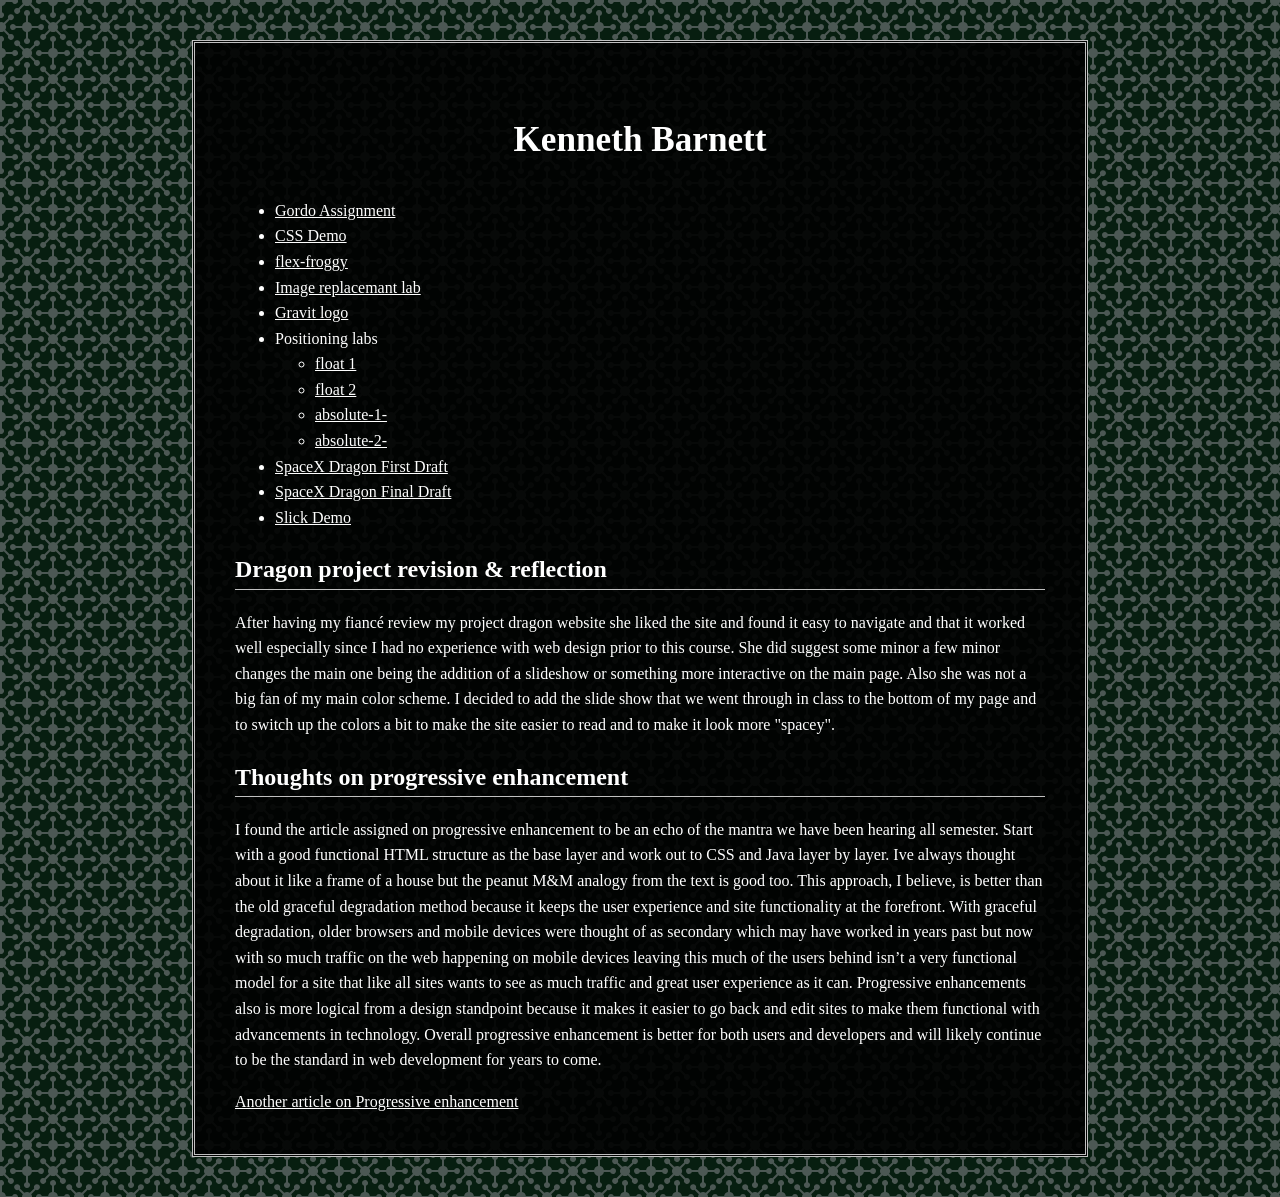
<file: index.html>
<!doctype html>

<html lang="en">
<head>
  <meta charset="utf-8">
  <link href="assets/style.css" rel="stylesheet"/>

  <title>IFSC-1310 Kenneth Barnett</title>
  <meta name="description" content="Keyword Rich Description" />
  <meta name="author" content="Kennth Barnett" />

</head>

<body>
  <section id="wrap">
  <h1>Kenneth Barnett</h1>
  <nav>
    <ul>
      <li>
        <a href="gordo/index.html" title="First Web project">Gordo Assignment</a>
      </li>
      <li>
        <a href="css-demo/" title="Learning CSS">CSS Demo</a>
        <li><a href= "images/flex-box-froggy.png" title="flex-froggy"> flex-froggy</a></li>
        <li><a href= "images/dixie-on-enterprise.jpeg" title="Gravit lab"> Image replacemant lab</a>
        <li><a href= "images/logo.svg" title="Gravit logo"> Gravit logo</a>
         
          
      </li>
      <li>Positioning labs
        <ul>
          <li><a href="positioning/float-1-.html"> float 1</a></li>
          <li><a href="positioning/float-2-.html"> float 2</a></li>
          <li><a href="positioning/absolute-1-.html"> absolute-1-</a></li>
          <li><a href="positioning/absolute-2-.html"> absolute-2-</a></li>
            
          

        </ul>
      </li>
      <li><a href= "dragon/index.html" title="dragon"> SpaceX Dragon First Draft</a></li>
      <li><a href= "dragon-v2/home.html" title="dragon-revised"> SpaceX Dragon Final Draft</a></li>
      <li><a href= "slick-demo/index.html" title="slick"> Slick Demo</a></li>

    </ul>

  </nav>
  <section id="thoughts">
    <h2>Dragon project revision & reflection</h2>
    <p>After having my fiancé review my project dragon website she liked the site and found it easy to navigate and that it worked well especially since I had no experience with web design prior to this course.  

      She did suggest some minor a few minor changes the main one being the addition of a slideshow or something more interactive on the main page.  Also she was not a big fan of my main color scheme.  
      
      I decided to add the slide show that we went through in class to the bottom of my page and to switch up the colors a bit to make the site easier to read and to make it look more "spacey".</p>

    <h2>Thoughts on progressive enhancement</h2>
    <p>I found the article assigned on progressive enhancement to be an echo of the mantra we have been hearing all semester.  Start with a good functional HTML structure as the base layer and work out to CSS and Java layer by layer.  Ive always thought about it like a frame of a house but the peanut M&M analogy from the text is good too.  This approach, I believe, is better than the old graceful degradation method because it keeps the user experience and site functionality at the forefront.  With graceful degradation, older browsers and mobile devices were thought of as secondary which may have worked in years past but now with so much traffic on the web happening on mobile devices leaving this much of the users behind isn’t a very functional model for a site that like all sites wants to see as much traffic and great user experience as it can.  Progressive enhancements also is more logical from a design standpoint because it makes it easier to go back and edit sites to make them functional with advancements in technology.  Overall progressive enhancement is better for both users and developers and will likely continue to be the standard in web development for years to come. </p>
    <a href="https://www.smashingmagazine.com/2009/04/progressive-enhancement-what-it-is-and-how-to-use-it/" title="progressive-enhancement-article-2">Another article on Progressive enhancement</a>  
  </section>
</section>
</body>
</html>
</file>
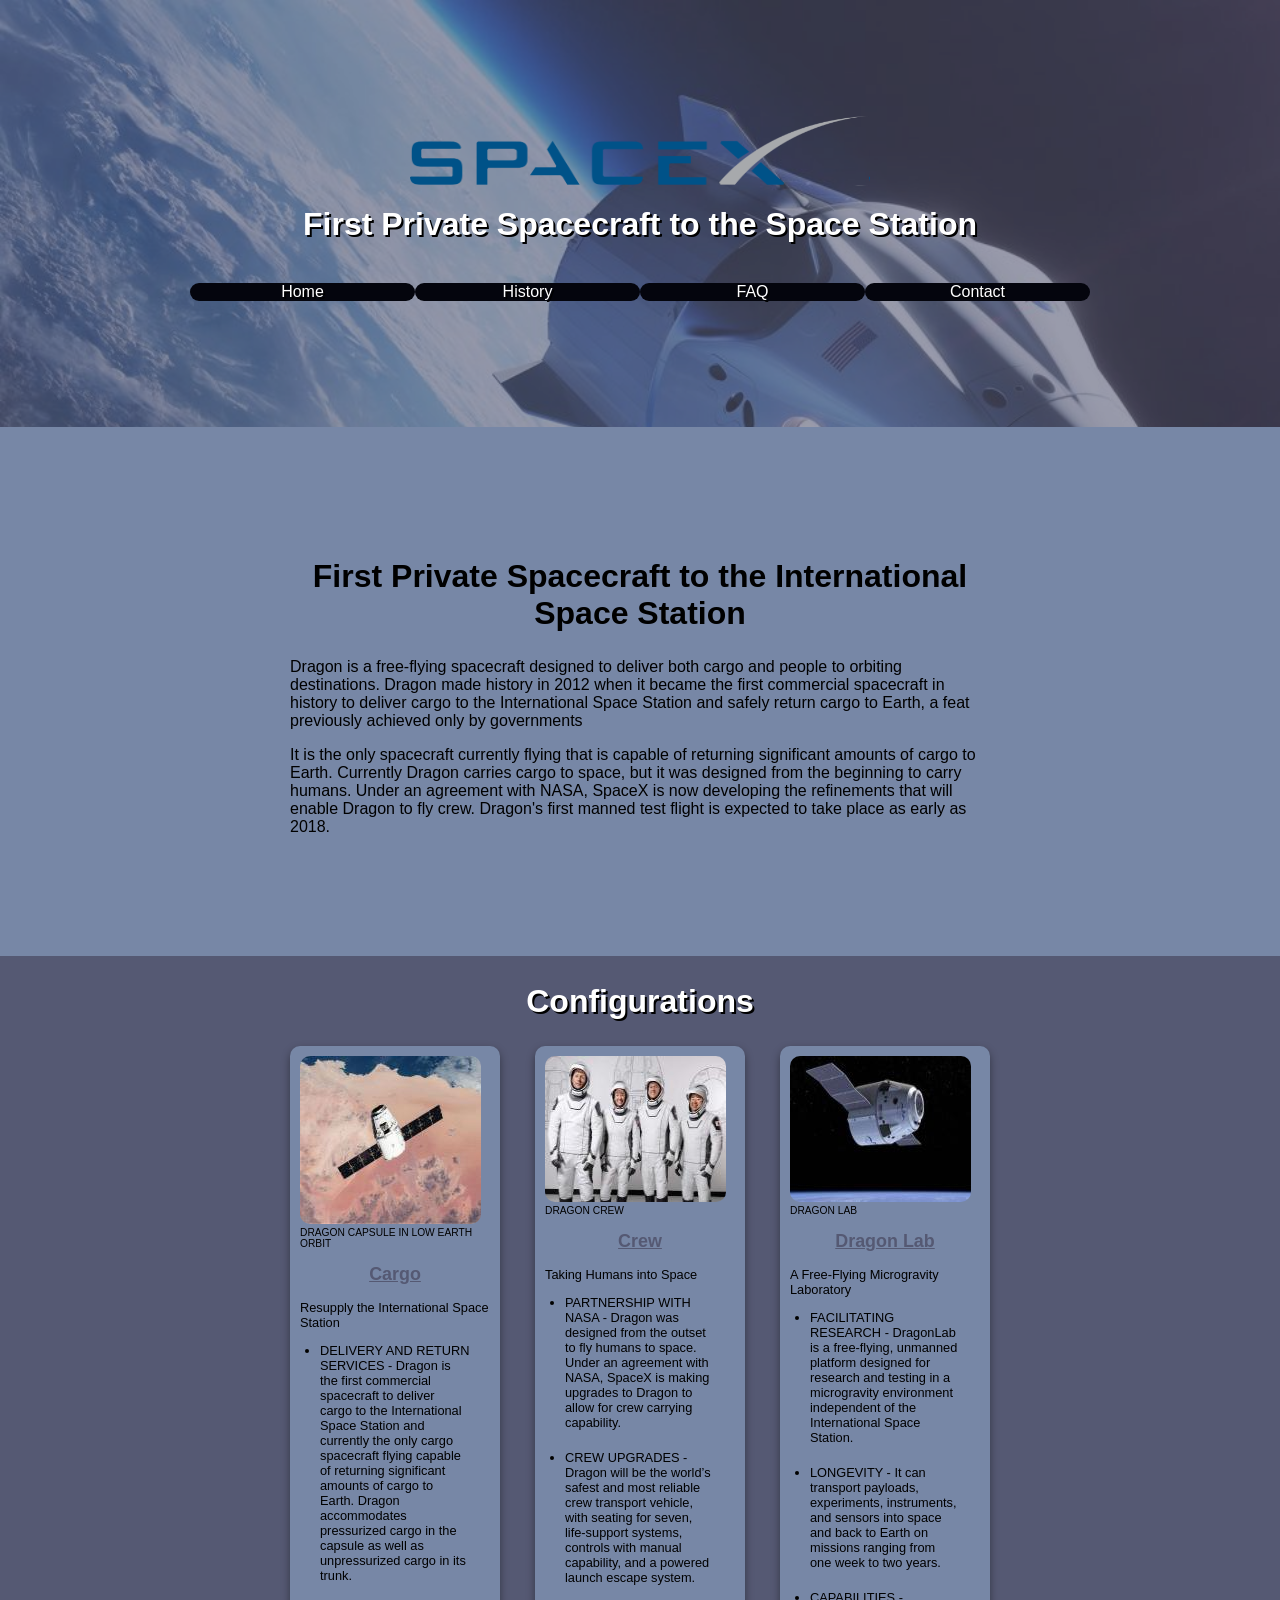
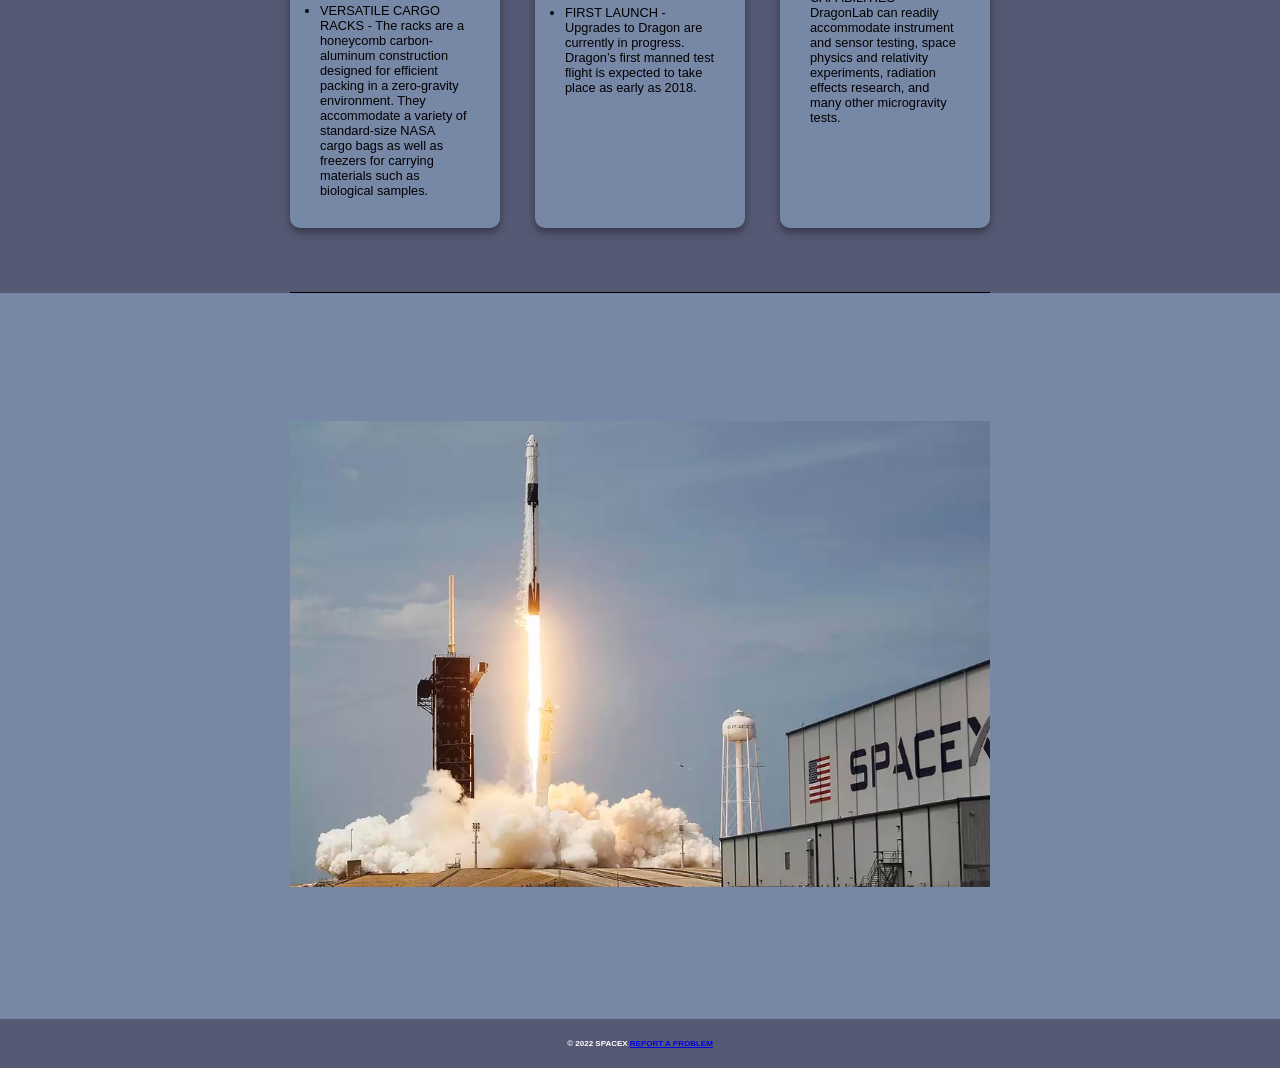
<file: dragon-v2/index.html>
<!DOCTYPE html>
<html lang="en">

  <head>
    <title>SpaceX Dragon</title>
    <meta charset="UTF-8" />
    <meta name="description" content="SpaceX Dragon" />
    <meta name="author" content="Kenneth Barnett" />
    <link rel="preconnect" href="https://fonts.googleapis.com">
    <link rel="preconnect" href="https://fonts.gstatic.com" crossorigin>
    <link href="https://fonts.googleapis.com/css2?family=Roboto+Mono:wght@300&family=Shadows+Into+Light&family=Ubuntu&display=swap" rel="stylesheet"> <!-- Add your own Font -->
    <link rel="stylesheet" href="assets/css/style.css" />
  </head>

  <body>
    <header role="banner" class="primary">
      <h1><a href="index.html">SpaceX Dragon</a></h1>
      <h2>First Private Spacecraft to the Space Station</h2>
      <nav role="navigation">
        <ul>
          <li><a href="index.html">Home</a></li>
          <li><a href="history.html">History</a></li>
          <li><a href="faq.html">FAQ</a></li>
          <li><a href="contact.html">Contact</a></li>
        </ul>
      </nav>
    </header>

    <section id="content" class="container">
      <h2>First Private Spacecraft to the International Space Station</h2>
      <p>Dragon is a free-flying spacecraft designed to deliver both cargo and people to orbiting destinations. Dragon made history in 2012 when it became the first commercial spacecraft in history to deliver cargo to the International Space Station and safely return cargo to Earth, a feat previously achieved only by governments</p>
      <p>It is the only spacecraft currently flying that is capable of returning significant amounts of cargo to Earth. Currently Dragon carries cargo to space, but it was designed from the beginning to carry humans. Under an agreement with NASA, SpaceX is now developing the refinements that will enable Dragon to fly crew. Dragon's first manned test flight is expected to take place as early as 2018.</p></section>
    <section id="articles">
      <div class="container">
        <h2>Configurations</h2>
        <article class="post">
          <header>
            <figure>
              <img src="assets/css/img/dragon-lab2.jpeg" alt="cargo"/>
              <figcaption>Dragon Capsule in low earth orbit</figcaption>
            </figure>
            <h2> <a href="#" rel="bookmark">Cargo</a></h2>
            <p>Resupply the International Space Station</p>
          </header>
          <ul>
            <li>DELIVERY AND RETURN SERVICES - Dragon is the first commercial spacecraft to deliver cargo to the International Space Station and currently the only cargo spacecraft flying capable of returning significant amounts of cargo to Earth. Dragon accommodates pressurized cargo in the capsule as well as unpressurized cargo in its trunk.</li>
            <li>VERSATILE CARGO RACKS - The racks are a honeycomb carbon-aluminum construction designed for efficient packing in a zero-gravity environment. They accommodate a variety of standard-size NASA cargo bags as well as freezers for carrying materials such as biological samples.</li>
          </ul>
        </article>
        <article class="post">
          <header>
            <figure>
              <img src="assets/css/img/spacex-crew3.jpeg" alt="crew"/>
              <figcaption>Dragon Crew</figcaption>
            </figure>
            <h2><a href="#" rel="bookmark">Crew</a></h2>
            <p>Taking Humans into Space</p>
          </header>
          <ul>
            <li>PARTNERSHIP WITH NASA - Dragon was designed from the outset to fly humans to space. Under an agreement with NASA, SpaceX is making upgrades to Dragon to allow for crew carrying capability.</li>
            <li>CREW UPGRADES - Dragon will be the world’s safest and most reliable crew transport vehicle, with seating for seven, life-support systems, controls with manual capability, and a powered launch escape system.</li>
            <li>FIRST LAUNCH - Upgrades to Dragon are currently in progress. Dragon’s first manned test flight is expected to take place as early as 2018.</li>
          </ul>
        </article>
        <article class="post">
          <header>
            <figure>
              <img src="assets/css/img/dragon-lab3.jpeg" alt="lab"/>
              <figcaption>Dragon lab</figcaption>
            </figure>
            <h2><a href="#" rel="bookmark">Dragon Lab</a></h2>
            <p>A Free-Flying Microgravity Laboratory</p>
          </header>
          <ul>
            <li>FACILITATING RESEARCH - DragonLab is a free-flying, unmanned platform designed for research and testing in a microgravity environment independent of the International Space Station.</li>
            <li>LONGEVITY - It can transport payloads, experiments, instruments, and sensors into space and back to Earth on missions ranging from one week to two years.</li>
            <li>CAPABILITIES - DragonLab can readily accommodate instrument and sensor testing, space physics and relativity experiments, radiation effects research, and many other microgravity tests.</li>
          </ul>
        </article>
      </div>
    </section>
    <section id="slideshow" class="container">
      <img src="assets/css/img/history.jpeg" alt="takeoff" class="container"/>
    </section>
    <footer id="colophon" role="contentinfo"><h6>&copy; 2022 Spacex <a href="mailto:kbarnett@ualr.edu">Report a Problem</a></h6>
    </footer>
  </body>
</file>
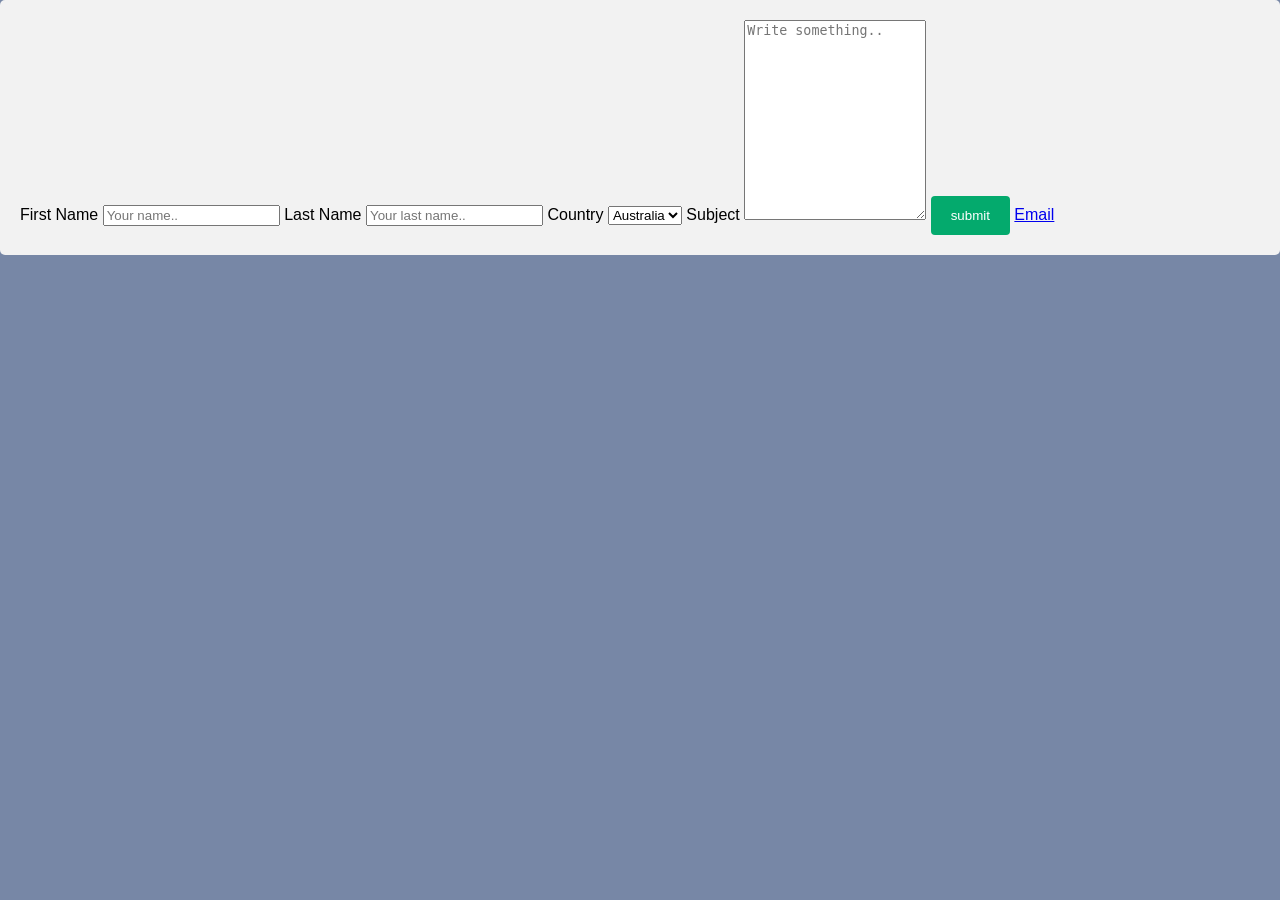
<file: dragon-v2/contact.html>
<!DOCTYPE html>
<html lang="en">
    <head>
        <title>contact</title>
        <meta charset="UTF-8" />
        <meta name="SpaceXdragon-contact" content="SpaceXdragon-contact"/>
        <meta name="author" content="Kenneth Barnett"/>
        <link rel="preconnect" href="https://fonts.googleapis.com">
        <link rel="preconnect" href="https://fonts.gstatic.com" crossorigin>
        <link href="https://fonts.googleapis.com/css2?family=Roboto+Mono:wght@300&family=Shadows+Into+Light&family=Ubuntu&display=swap" rel="stylesheet"> <!-- Add your own Font -->
        <link rel="stylesheet" href="assets/css/style.css" />
    </head>

    <body>
        <div id="contact" class="contact">
            <form action="action_page.php">
          
              <label for="fname">First Name</label>
              <input type="text" id="fname" name="firstname" placeholder="Your name..">
          
              <label for="lname">Last Name</label>
              <input type="text" id="lname" name="lastname" placeholder="Your last name..">
          
              <label for="country">Country</label>
              <select id="country" name="country">
                <option value="australia">Australia</option>
                <option value="canada">Canada</option>
                <option value="usa">USA</option>
                <option value="mars">MARS</option>
                <option value="iss">ISS</option>
                <option value="moon">MOON</option>
              </select>
          
              <label for="subject">Subject</label>
              <textarea id="subject" name="subject" placeholder="Write something.." style="height:200px"></textarea>
          
              <input type="submit" value="submit">
              <a href="mailto:kbarnett@ualr.edu">Email</a>
          
            </form>
          </div>
    </body>
</html>
</file>
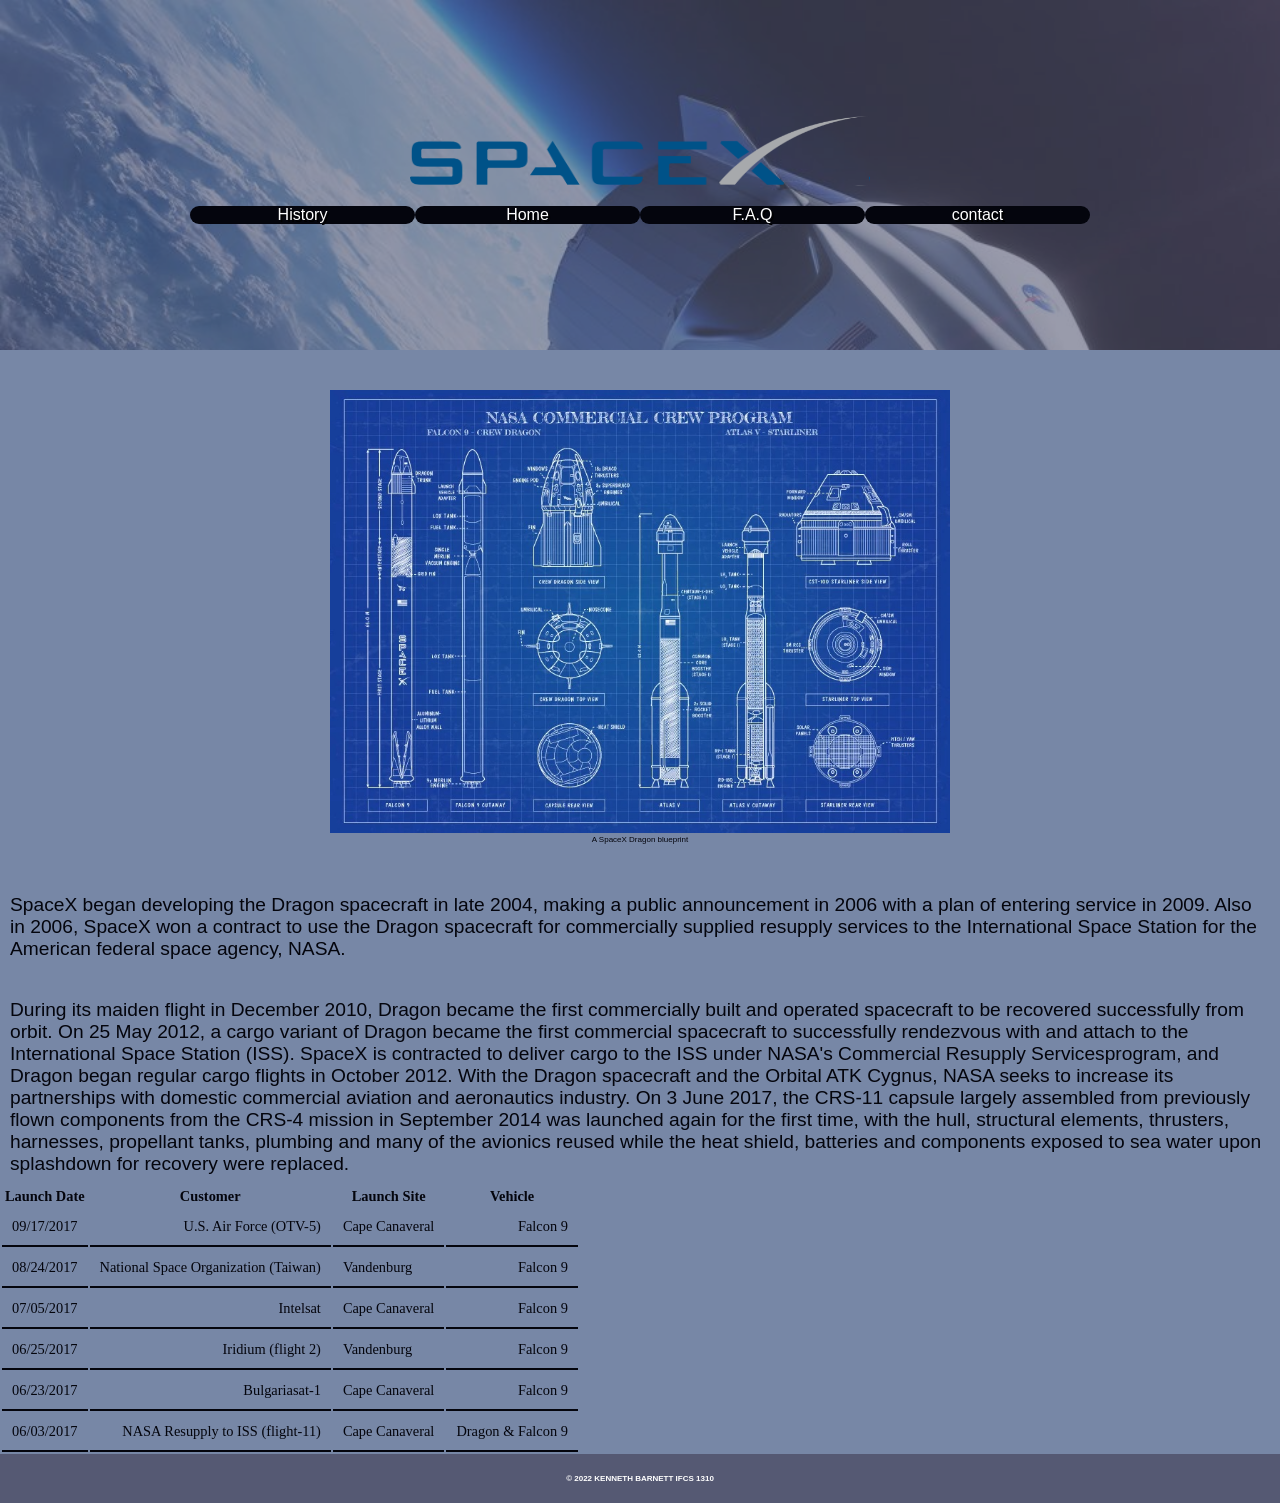
<file: dragon-v2/history.html>
<!DOCTYPE html>
<html lang="en">

<head>
  <title>Dragon Project</title>
  <meta charset="UTF-8" />
  <meta name="SpaceXdragon-history" content="overview of SpaceX Dragons history" />
  <meta name="author" content="Kenneth Barnett" />
  <link rel="preconnect" href="https://fonts.googleapis.com">
  <link rel="preconnect" href="https://fonts.gstatic.com" crossorigin>
  <link href="https://fonts.googleapis.com/css2?family=Roboto+Mono:wght@300&family=Shadows+Into+Light&family=Ubuntu&display=swap" rel="stylesheet"> <!-- Add your own Font -->
  <link rel="stylesheet" href="assets/css/style.css" />
</head>

<body>
  <header role="banner" class="primary">
    <h1><a href="home.html">SpaceX Dragon</a></h1>
    
    <nav role="navigation">
      <ul>
        <li><a href="history.html">History</a></li>
        <li><a href="home.html">Home</a></li>
        <li><a href="faq.html">F.A.Q</a></li>
        <li><a href="contact.html">contact</a></li>
      </ul>
    </nav>
  
  </header>

    <section id="history" class="container">
      <article class="post">
        <header role="banner" class="section">
          <figure>
            <img src="assets/css/img/blueprint-2-2.jpeg" alt="blueprint"/>
            <figcaption>A SpaceX Dragon blueprint</figcaption>
          </figure></header></article></section>

    <!--div class for spacex development text-->
        <div class="dev"><p>SpaceX began developing the Dragon spacecraft in late 2004, making a public announcement in 2006 with a plan of entering service in 2009. Also in 2006, SpaceX won a contract to use the 
            Dragon spacecraft for commercially supplied resupply services to the International Space Station for the American federal space agency, NASA.</p></div>
    <!--div class for spacex dragon maiden voyage text-->
    <div class="maiden">During its maiden flight in December 2010, Dragon became the first commercially built and operated spacecraft to be recovered successfully from orbit. 
        On 25 May 2012, a cargo variant of Dragon became the first commercial spacecraft to successfully rendezvous with and attach to the International 
        Space Station (ISS). SpaceX is contracted to deliver cargo to the ISS under NASA's Commercial Resupply Servicesprogram, and Dragon began regular cargo 
        flights in October 2012.  With the Dragon spacecraft and the Orbital ATK Cygnus, NASA seeks to increase its partnerships with domestic commercial aviation and aeronautics industry. 
        On 3 June 2017, the CRS-11 capsule largely assembled from previously flown components from the CRS-4 mission in September 2014 was launched again for the first time, with the hull,
        structural elements, thrusters, harnesses, propellant tanks, plumbing and many of the avionics reused while the heat shield, batteries and components exposed to sea water upon splashdown 
        for recovery were replaced.</div>
    

    <section id="table" class="table">
        <table>
        <tr>
            <th>Launch Date</th>
            <th>Customer</th>
            <th>Launch Site</th>
            <th>Vehicle</th>
        </tr>
        <tr>
            <td>09/17/2017</td>
            <td>U.S. Air Force (OTV-5)</td>
            <td>Cape Canaveral</td>
            <td>Falcon 9</td>
        </tr>
        <tr>
            <td>08/24/2017</td>
            <td>National Space Organization (Taiwan)</td>
            <td>Vandenburg</td>
            <td>Falcon 9</td>
        </tr>
        <tr>
            <td>07/05/2017</td>
            <td>Intelsat</td>
            <td>Cape Canaveral</td>
            <td>Falcon 9</td>
        </tr>
        <tr>
            <td>06/25/2017</td>
            <td>Iridium (flight 2)</td>
            <td>Vandenburg</td>
            <td>Falcon 9</td>
        </tr>
        <tr>
            <td>06/23/2017</td>
            <td>Bulgariasat-1</td>
            <td>Cape Canaveral</td>
            <td>Falcon 9</td>
        </tr>
        <tr>
            <td>06/03/2017</td>
            <td>NASA Resupply to ISS (flight-11)</td>
            <td>Cape Canaveral</td>
            <td>Dragon & Falcon 9</td>
        </tr>
    </table></section>

    
  <footer id="colophon" role="contentinfo">
    <h6>&copy; 2022 Kenneth Barnett IFCS 1310</h6>
  </footer>
</body>

</html>
</file>
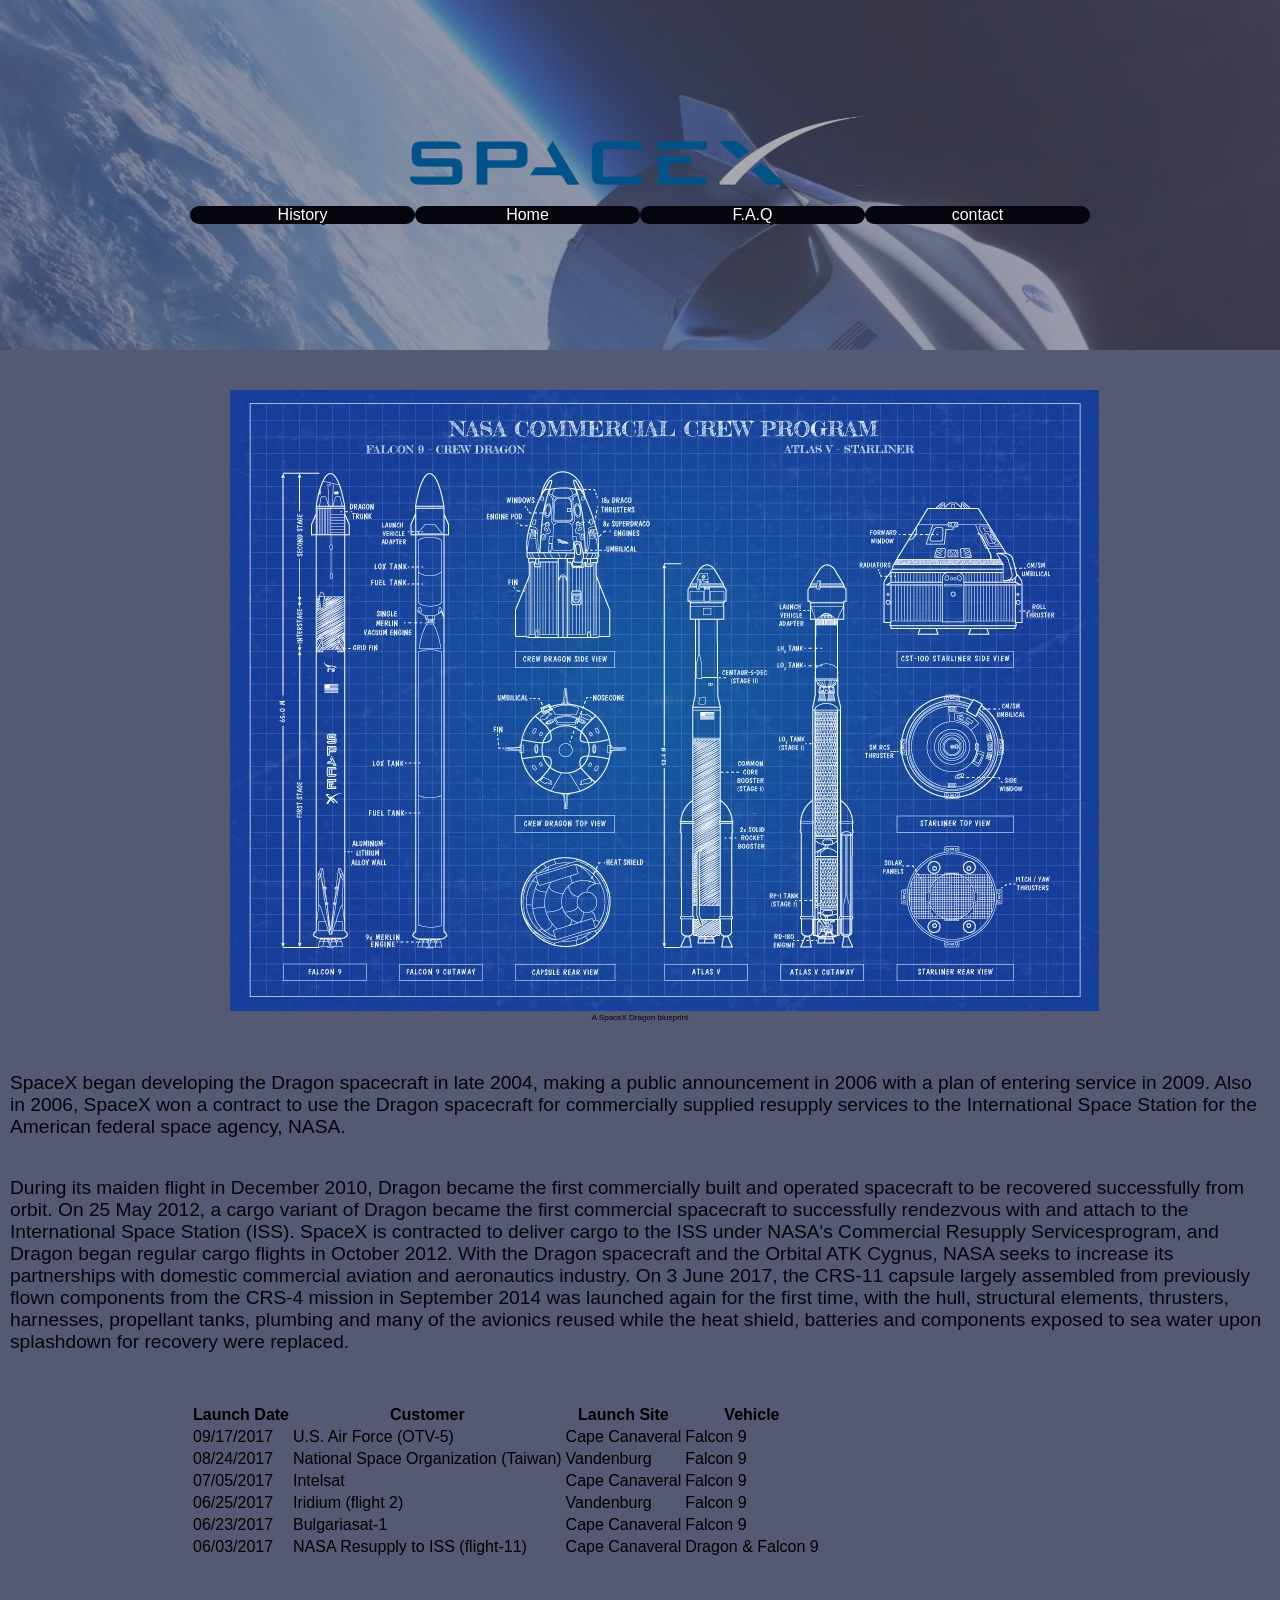
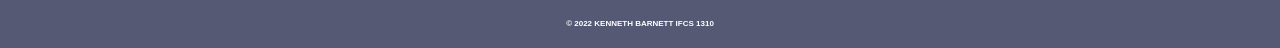
<file: dragon/history.html>
<!DOCTYPE html>
<html lang="en">

<head>
  <title>Dragon Project</title>
  <meta charset="UTF-8" />
  <meta name="SpaceXdragon-history" content="overview of SpaceX Dragons history" />
  <meta name="author" content="Kenneth Barnett" />
  <link rel="preconnect" href="https://fonts.googleapis.com">
  <link rel="preconnect" href="https://fonts.gstatic.com" crossorigin>
  <link href="https://fonts.googleapis.com/css2?family=Roboto+Mono:wght@300&family=Shadows+Into+Light&family=Ubuntu&display=swap" rel="stylesheet"> <!-- Add your own Font -->
  <link rel="stylesheet" href="assets/css/style.css" />
</head>

<body>
  <header role="banner" class="primary">
    <h1><a href="home.html">SpaceX Dragon</a></h1>
    
    <nav role="navigation">
      <ul>
        <li><a href="history.html">History</a></li>
        <li><a href="home.html">Home</a></li>
        <li><a href="faq.html">F.A.Q</a></li>
        <li><a href="contact.html">contact</a></li>
      </ul>
    </nav>
  
  </header>

    <section id="history" class="container">
      <article class="post">
        <header role="banner" class="section">
          <figure>
            <img src="assets/css/img/blueprint-2-2.jpeg" alt="blueprint"/>
            <figcaption>A SpaceX Dragon blueprint</figcaption>
          </figure></header></article></section>

    <!--div class for spacex development text-->
        <div class="dev"><p>SpaceX began developing the Dragon spacecraft in late 2004, making a public announcement in 2006 with a plan of entering service in 2009. Also in 2006, SpaceX won a contract to use the 
            Dragon spacecraft for commercially supplied resupply services to the International Space Station for the American federal space agency, NASA.</p></div>
    <!--div class for spacex dragon maiden voyage text-->
    <div class="maiden">During its maiden flight in December 2010, Dragon became the first commercially built and operated spacecraft to be recovered successfully from orbit. 
        On 25 May 2012, a cargo variant of Dragon became the first commercial spacecraft to successfully rendezvous with and attach to the International 
        Space Station (ISS). SpaceX is contracted to deliver cargo to the ISS under NASA's Commercial Resupply Servicesprogram, and Dragon began regular cargo 
        flights in October 2012.  With the Dragon spacecraft and the Orbital ATK Cygnus, NASA seeks to increase its partnerships with domestic commercial aviation and aeronautics industry. 
        On 3 June 2017, the CRS-11 capsule largely assembled from previously flown components from the CRS-4 mission in September 2014 was launched again for the first time, with the hull,
        structural elements, thrusters, harnesses, propellant tanks, plumbing and many of the avionics reused while the heat shield, batteries and components exposed to sea water upon splashdown 
        for recovery were replaced.</div>
    

    <section id="table" class="container">
        <table>
        <tr>
            <th>Launch Date</th>
            <th>Customer</th>
            <th>Launch Site</th>
            <th>Vehicle</th>
        </tr>
        <tr>
            <td>09/17/2017</td>
            <td>U.S. Air Force (OTV-5)</td>
            <td>Cape Canaveral</td>
            <td>Falcon 9</td>
        </tr>
        <tr>
            <td>08/24/2017</td>
            <td>National Space Organization (Taiwan)</td>
            <td>Vandenburg</td>
            <td>Falcon 9</td>
        </tr>
        <tr>
            <td>07/05/2017</td>
            <td>Intelsat</td>
            <td>Cape Canaveral</td>
            <td>Falcon 9</td>
        </tr>
        <tr>
            <td>06/25/2017</td>
            <td>Iridium (flight 2)</td>
            <td>Vandenburg</td>
            <td>Falcon 9</td>
        </tr>
        <tr>
            <td>06/23/2017</td>
            <td>Bulgariasat-1</td>
            <td>Cape Canaveral</td>
            <td>Falcon 9</td>
        </tr>
        <tr>
            <td>06/03/2017</td>
            <td>NASA Resupply to ISS (flight-11)</td>
            <td>Cape Canaveral</td>
            <td>Dragon & Falcon 9</td>
        </tr>
    </table></section>

    
  <footer id="colophon" role="contentinfo">
    <h6>&copy; 2022 Kenneth Barnett IFCS 1310</h6>
  </footer>
</body>

</html>
</file>
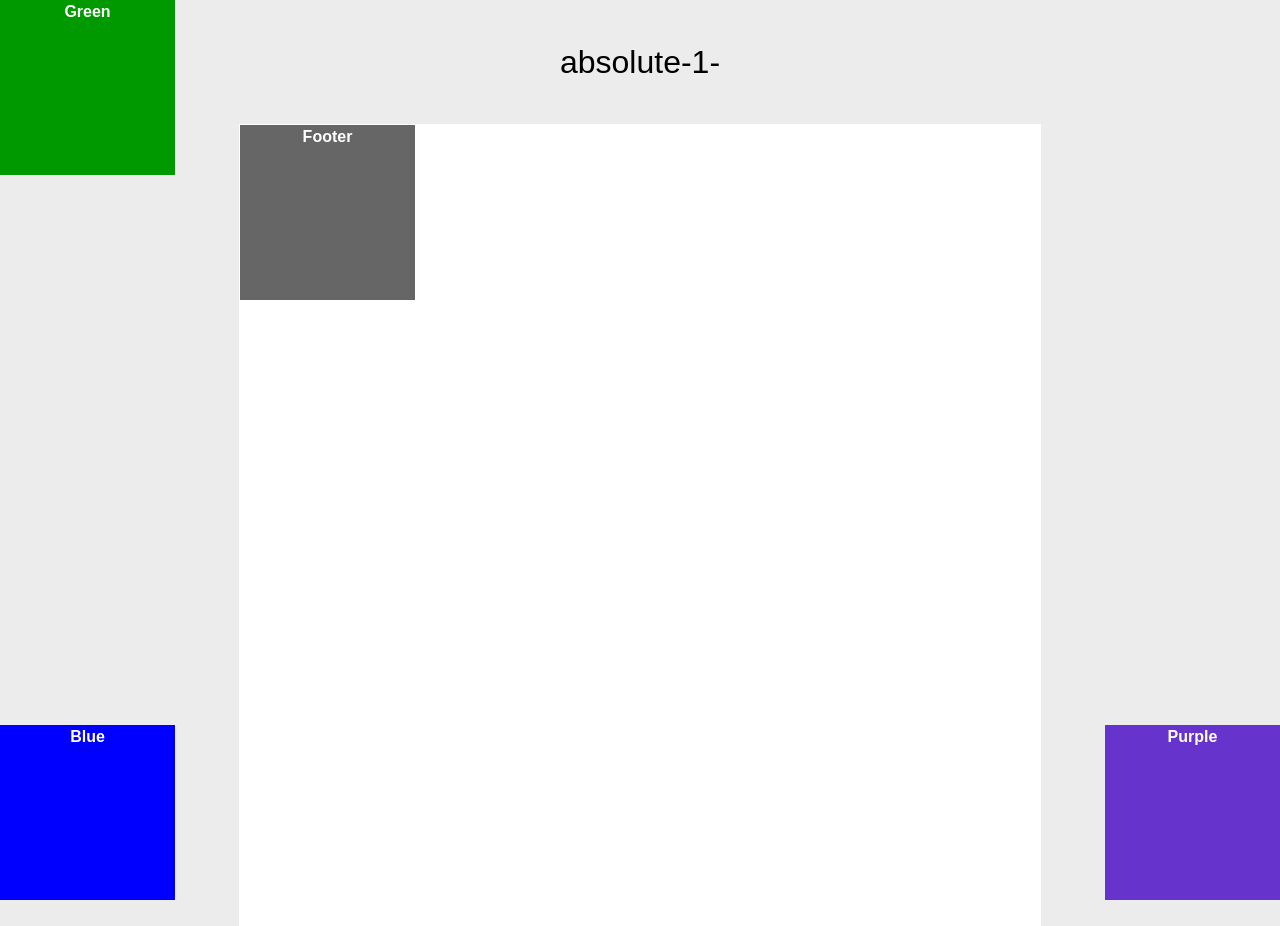
<file: positioning/absolute-1-.html>
<!DOCTYPE html>
<html lang="en">
<head>
<meta charset="UTF-8" />
<title>Positioning Lab</title>
<style type="text/css">
* {
	margin: 0px;
	padding: 0px;
}
body {
	background-color: #ECECEC;
	font-weight: bold;
	font-family: Tahoma, Geneva, sans-serif;
	color: #FFF;
	text-align: center;
	line-height: 24px;
}
#wrapper {
	background-color: #FFF;
	border-top-width: 1px;
	border-right-width: 1px;
	border-bottom-width: 1px;
	border-left-width: 1px;
	border-top-style: solid;
	border-right-style: solid;
	border-bottom-style: solid;
	border-left-style: solid;
	width: 800px;
	height: 800px;
	margin-right: auto;
	margin-left: auto;
}
#red {
	background-color: #900;
	width: 175px;
	height: 175px;
	position:absolute;
	top: 0px;
	left: 0px;
	
	
}
#green {
	background-color: #090;
	width: 175px;
	height: 175px;
	position:absolute;
	top: 0px;
	left: 0px;
	
	
}
#blue {
	background-color: #00F;
	width: 175px;
	height: 175px;
	position: absolute;
	bottom: 0px;
	left: 0px;
	
	
}
#purple {
	background-color: #63C;
	width: 175px;
	height: 175px;
	position: absolute;
	bottom: 0px;
	right: 0px;
	
	
}
#footer {
	background-color: #666;
	height: 175px;
	width: 175px;
	position: static;
	
	
}
h1 {
	color: #000;
	font-weight: normal;
	padding: 50px;
}
</style>
</head>

<body>
<h1>absolute-1-</h1>
<div id="wrapper">
  <div id="red">Red</div>
  <div id="green">Green</div>
  <div id="blue">Blue</div>
  <div id="purple">Purple</div>
  <div id="footer">Footer</div>
</div>
</body>
</html>
</file>
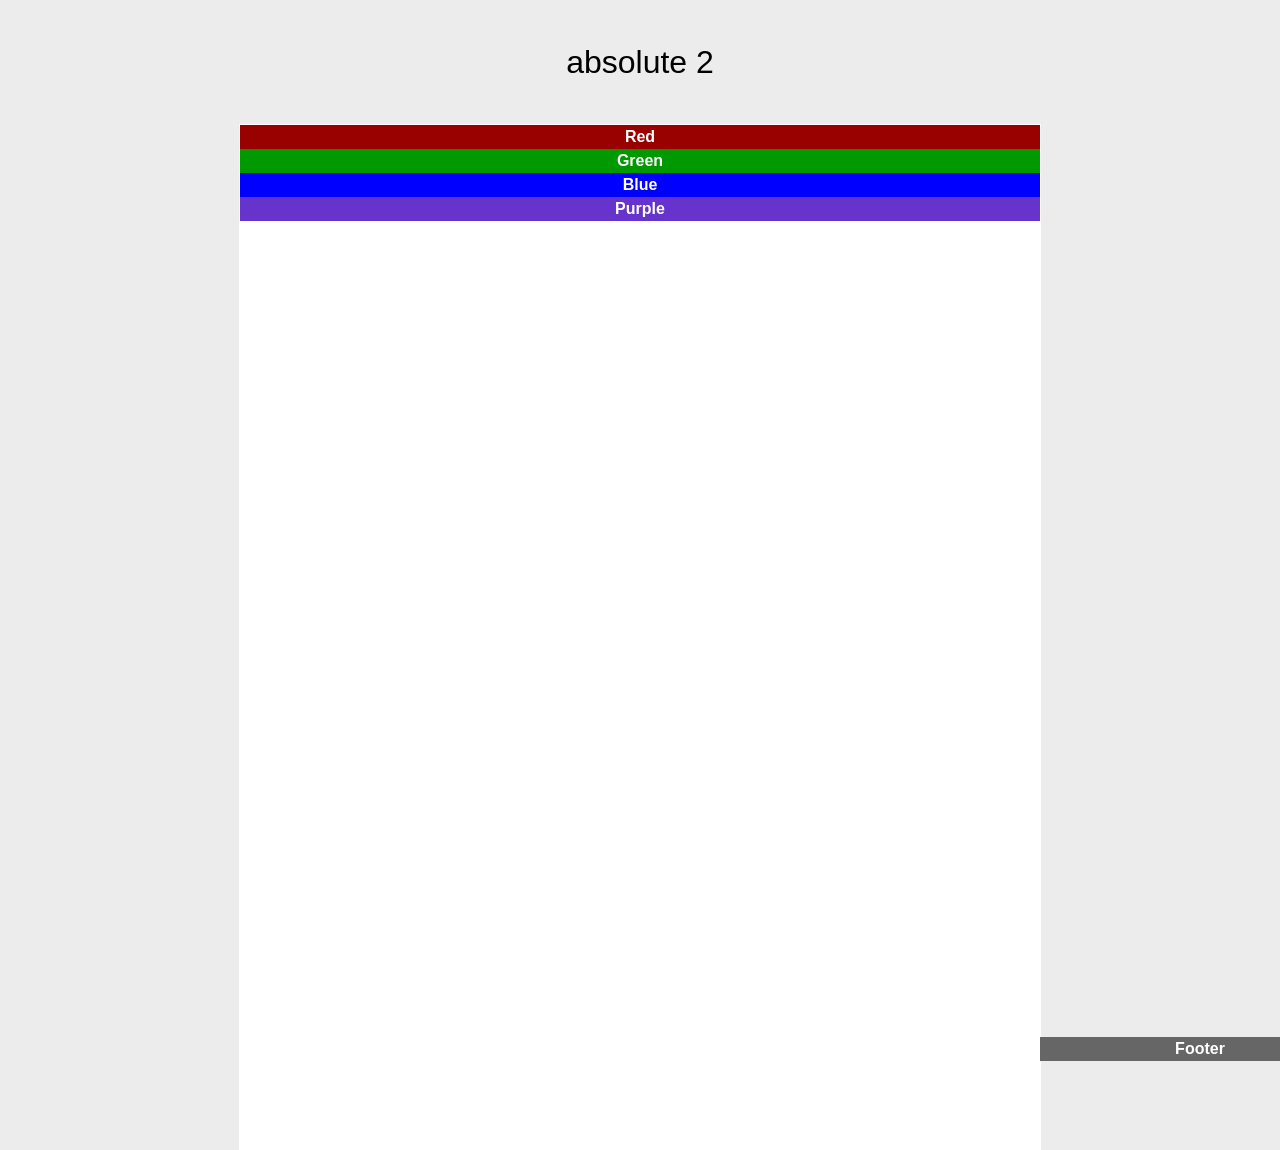
<file: positioning/absolute-2-.html>
<!DOCTYPE html>
<html lang="en">
<head>
<meta charset="UTF-8" />
<title>Positioning Lab</title>
<style type="text/css">

	
* {
	margin: 0px;
	padding: 0px;
}
body {
	background-color: #ECECEC;
	font-weight: bold;
	font-family: Tahoma, Geneva, sans-serif;
	color: #FFF;
	text-align: center;
	line-height: 24px;
}
#wrapper {
	position: relative;
	height: 80vw;
	width: 80vw;
	background-color: #FFF;
	border-top-width: 1px;
	border-right-width: 1px;
	border-bottom-width: 1px;
	border-left-width: 1px;
	border-top-style: solid;
	border-right-style: solid;
	border-bottom-style: solid;
	border-left-style: solid;
	width: 800px;
	margin-right: auto;
	margin-left: auto;
}
#red {
	background-color: #900;
}
#green {
	background-color: #090;
}
#blue {
	background-color: #00F;
}
#purple {
	background-color: #63C;
}
#footer {
	background-color: #666;
	clear: both;
	position: absolute;
	top: 50%;
	left: 50%;
	width: 25vw;
	margin-left: 50%;
	margin-top: 50%;
	transform: translate(50% 50%);
}
h1 {
	color: #000;
	font-weight: normal;
	padding: 50px;
}
</style>
</head>

<body>
<h1>absolute 2</h1>
<div id="wrapper">
  <div id="red">Red</div>
  <div id="green">Green</div>
  <div id="blue">Blue</div>
  <div id="purple">Purple</div>
  <div id="footer">Footer</div>
</div>
</body>
</html>
</file>
<file: assets/style.css>
/* ---------------Box Sizing----------------- */

html {
  box-sizing: border-box;
}
*,
*:before,
*:after {
  box-sizing: inherit;
}


body{
    line-height:1.6;
    background-color:#000;
color:#ffffff;
font-family: 'EB Garamond', serif;
background-color: #071e10;
background-image: url("data:image/svg+xml,%3Csvg xmlns='http://www.w3.org/2000/svg' width='52' height='52' viewBox='0 0 52 52'%3E%3Cpath fill='%23b3b0b8' fill-opacity='0.4' d='M0 17.83V0h17.83a3 3 0 0 1-5.66 2H5.9A5 5 0 0 1 2 5.9v6.27a3 3 0 0 1-2 5.66zm0 18.34a3 3 0 0 1 2 5.66v6.27A5 5 0 0 1 5.9 52h6.27a3 3 0 0 1 5.66 0H0V36.17zM36.17 52a3 3 0 0 1 5.66 0h6.27a5 5 0 0 1 3.9-3.9v-6.27a3 3 0 0 1 0-5.66V52H36.17zM0 31.93v-9.78a5 5 0 0 1 3.8.72l4.43-4.43a3 3 0 1 1 1.42 1.41L5.2 24.28a5 5 0 0 1 0 5.52l4.44 4.43a3 3 0 1 1-1.42 1.42L3.8 31.2a5 5 0 0 1-3.8.72zm52-14.1a3 3 0 0 1 0-5.66V5.9A5 5 0 0 1 48.1 2h-6.27a3 3 0 0 1-5.66-2H52v17.83zm0 14.1a4.97 4.97 0 0 1-1.72-.72l-4.43 4.44a3 3 0 1 1-1.41-1.42l4.43-4.43a5 5 0 0 1 0-5.52l-4.43-4.43a3 3 0 1 1 1.41-1.41l4.43 4.43c.53-.35 1.12-.6 1.72-.72v9.78zM22.15 0h9.78a5 5 0 0 1-.72 3.8l4.44 4.43a3 3 0 1 1-1.42 1.42L29.8 5.2a5 5 0 0 1-5.52 0l-4.43 4.44a3 3 0 1 1-1.41-1.42l4.43-4.43a5 5 0 0 1-.72-3.8zm0 52c.13-.6.37-1.19.72-1.72l-4.43-4.43a3 3 0 1 1 1.41-1.41l4.43 4.43a5 5 0 0 1 5.52 0l4.43-4.43a3 3 0 1 1 1.42 1.41l-4.44 4.43c.36.53.6 1.12.72 1.72h-9.78zm9.75-24a5 5 0 0 1-3.9 3.9v6.27a3 3 0 1 1-2 0V31.9a5 5 0 0 1-3.9-3.9h-6.27a3 3 0 1 1 0-2h6.27a5 5 0 0 1 3.9-3.9v-6.27a3 3 0 1 1 2 0v6.27a5 5 0 0 1 3.9 3.9h6.27a3 3 0 1 1 0 2H31.9z'%3E%3C/path%3E%3C/svg%3E");}

#wrap{
    width:70vw;
    max-width:900px;
    margin:40px auto;
    background:rgba(0,0,0,.9);
    border:double 3px #c0c0c0;
    padding:40px;
}

h1{
    font-size:2.2rem;
    text-align:center;
    
}


h2{
    border-bottom:1px solid #c0c0c0;
}

a{
    color:#ffffff;
}
</file>
<file: dragon-v2/assets/css/style.css>
/* 


sytlesheet for Dragon  


*/
/*----colour theme
#555973 Base
#04050D
#1C2B59
#7787A6-------*/


/*---box sizing---*/
html {
    box-sizing: border-box;
}
*,
*::before,
*::after {
    box-sizing: inherit;
}
/*----utility styles------*/

.container {
    width: 80vw;
    margin: 40px auto;
    max-width: 900px;
  }
  
  .img-right {
    float: right;
    margin: 10px 0 10px 20px;
    border: 1px solid #7787A6;
    padding: 5px;
  }
  
  .img-left {
    float: left;
    margin: 10px 20px 10px 0;
    border: 1px solid #7787A6;
    padding: 5px;
  }
  
  .img-center {
    display: block;
    margin: 20px auto;
    border: 1px solid #7787A6;
    padding: 5px;
  }

/*---responsive images---*/

img {
    max: width 100%; ;
    height:auto;
}


/*-- Global Styles ------*/

Body{
    font-family: sans-serif;
    margin: 0px;
}

header.primary{
    background-color: #555973;
    text-align: center;
    color: #ffffffff;
    text-shadow: 2px 2px #000000;
    padding: 6em 2em;
    position: relative;
}
header.primary::before{
    content: "";
    background-image: url(../css/img/dragon-leo.jpeg);
    background-size: cover;
    position: absolute;
    top: 0px;
    right: 0px;
    bottom: 0px;
    left: 0px;
    opacity: 0.4;
}

header.primary h1{
    font-size: 3.2rem;
    margin: 20px 0;
    position: relative;
}

header.primary h1 a{
    color: #ffffff;
    background-image: url(../css/img/spacex-logo6.png);
    display: block;
    width: 460px;
    height: 70px;
    margin: 0 auto;
    text-indent: 100%;
    white-space: nowrap;
    overflow: hidden;
}

header.primary h2{
font-family: 'Roboto', sans-serif;
font-size: 2em;
margin: 20px auto 40px;
position: relative;
}

header.primary nav ul {
    position: relative;
    display: flex;
    flex direction: row;
    justify-content: space-around;
    padding: 0;
    max-width: 900px;
    margin: 20px auto;
}

header.primary nav li {
    list-style-type: none;
    padding: 0;
    width: 20%;
}

header.primary nav a:link,
header.primary nav a:visited {
    color: white;
    text-decoration: none;
    background-color: #04050D;
    background-color: rgba(142, 166, 184, 0.4)
    padding: 8px 16px;
    border-radius: 10px;
    transition: 0.5s;
    display: block;
}

header.primary nav a:hover,
header.primary nav a:active {
    background-color: rgba(51, 83, 107, 0.9);
}

/*---content-----*/
body{
    background-color: #555973;
}
section#content {
    padding: 4em 0;
}

section#content h3{
    font-family: 'Roboto', sans-serif;
    font-size: 2.2em;
    color: #04050D;
    text-align: center;
}
section#history {
    font-family: 'Roboto', sans-serif;
    font-size: 0.5em;
    color: #04050D;
    text-align: center;
}

.dev p{
    font-family: 'Roboto', sans-serif;
    font-size: 1.2em;
    color: #04050D;
    text-align: left;
    padding: 10px;
}

.maiden{
    
    font-family: 'Roboto', sans-serif;
    font-size: 1.2em;
    color:#04050D;
    text-align: left;
    padding:10px;
}
}


input[type=text], select, textarea {
    width: 100%; 
    padding: 12px; 
    border: 1px solid #ccc; 
    border-radius: 4px; 
    box-sizing: border-box; 
    margin-top: 6px; 
    margin-bottom: 16px; 
    resize: vertical 
  }
  
  /* Style the submit button  */
  input[type=submit] {
    background-color: #04AA6D;
    color: white;
    padding: 12px 20px;
    border: none;
    border-radius: 4px;
    cursor: pointer;
  }
  
  
  input[type=submit]:hover {
    background-color: #45a049;
  }
  
  
  .contact {
    flex-direction: column;
    justify-content: center;
    border-radius: 5px;
    background-color: #f2f2f2;
    padding: 20px;
  }



/*----articles----*/

section#articles {
    background-color: #555973;
}

section#articles .container {
    display: flex;
    flex-direction: row;
    justify-content: space-between;
    flex-wrap: wrap;
    border-bottom: 1px solid #000000;
    padding: 0 0 4em 0;
}

section#articles h2,
#content h2 {
    flex:0 0 100%;
    color: #000000;
    text-align: center;
    font-family: 'Roboto', sans-serif;
    font-size: 2em;
}


section#articles h2{
    color: #fff;
    text-shadow: 2px 2px #000000;
}

#articles article.post{
    width: 30%;
    box-shadow: 0 4px 8px rgba(0, 0, 0, 0.4);
    padding: 10px;
    transition: 0.6s;
    font-size: 0.8rem;
    border-radius: 10px;
    background:#7787A6
}

#articles article.post h2{
    font-size: 1.4em;
    text-shadow: none;
}

#articles article.post:hover{
    box-shadow: 0 8px 16px rgba(0, 0, 0, 0.4))
}
#articles article time,
#articles article figcaption,
#articles article footer {
  font-size: 0.8em;
  color: #000000;
  text-transform: uppercase;
}
#articles .post a:link,
#articles .post a:visited{
    color:#555973;
}

#articles .post figure{
    margin: 0px;
}

#articles .post img{
    border-radius: 10px;
}

#articles ul{
    padding: 0 20px;
}

#articles li{
    margin-bottom: 20px;
}

/*---Hero-----*/

#slideshow {
    padding: 3em 0;
}

/*-----table history-----*/
#table.table{
    font-family:  Roboto sans-serif;
    color: #04050D;
    font-size: .9em;
    border-collapse:collapse;
}

#table.table td{
    border-bottom: 2px solid #04050D;
    padding: 10px;
}
#table.table td:nth-child(even){
    text-align:right;
}

/*----faq details-----*/

details{
    font-family: Roboto sans-serif;
    color: #000000;
    font-size: 1em;
    padding: 10px;
    background-color: #555973;
    margin-bottom: 10px;
}



/*-----footer---*/

footer#colophon {
    background-color: #555973;
}

#colophon h6 {
    padding: 20px;
    margin: 0;
    color: #fff;
    text-align: center;
    font-size: 0.5rem;
    text-transform: uppercase;
}

#colophon h6 a: link,
#colophon h6 a: :visited{
    color: #fff;
}

/*---------media queries-----*/


@media screen and (max-width 600px) {
    header.primary nav ul{
        flex-direction: column;
        margin: 0 auto;
        width: 400px;}
    }

header.primary nav ul li {
    margin-bottom: 10px;
    width: 400px;
}

header.primary nav ul li a{
    display: block;
}

section#articles.container{
    display: flex;
    flex-direction: column;
    justify-content: space-between;
    flex-wrap: wrap;
    border-bottom: 1px solid #555973
    padding: 0 0 4em 0;
}

#artilces artilce.post {
    width:100%;
    margin-bottom: 2em;

}

body{
    background-color:#7787A6;
}

img{
    max-width:100%;
}

.container{
    margin:40px auto;
    width:70vw;
    /* Set Max Content Width */
    max-width:700px;
}

/* Customize Previous/Next/Dots/Autoplay */

.slick-autoplay-toggle-button,
.slick-prev .slick-prev-icon, .slick-next .slick-next-icon,
.slick-dots li button .slick-dot-icon,
.slick-dots li.slick-active button .slick-dot-icon {
  color: #555973;
}

/* Customize Previous/Next/Dots/Autoplay - Active State */

.slick-next:focus .slick-next-icon,
.slick-next:focus .slick-prev-icon,
.slick-prev:focus .slick-next-icon,
.slick-prev:focus .slick-prev-icon,
.slick-dots li button:focus .slick-dot-icon:before,
.slick-dots li.slick-active button:focus .slick-dot-icon,
.slick-autoplay-toggle-button:focus 
{
    color:#7787A6;
}
</file>
<file: dragon/assets/css/style.css>
/* 


sytlesheet for Dragon  


*/
/*----colour theme
#555973 Base
#04050D
#1C2B59
#7787A6-------*/


/*---box sizing---*/
html {
    box-sizing: border-box;
}
*,
*::before,
*::after {
    box-sizing: inherit;
}
/*----utility styles------*/

.container {
    width: 80vw;
    margin: 40px auto;
    max-width: 900px;
  }
  
  .img-right {
    float: right;
    margin: 10px 0 10px 20px;
    border: 1px solid #7787A6;
    padding: 5px;
  }
  
  .img-left {
    float: left;
    margin: 10px 20px 10px 0;
    border: 1px solid #7787A6;
    padding: 5px;
  }
  
  .img-center {
    display: block;
    margin: 20px auto;
    border: 1px solid #7787A6;
    padding: 5px;
  }

/*---responsive images---*/

img {
    max: width 100%; ;
    height:auto;
}


/*-- Global Styles ------*/

Body{
    font-family: sans-serif;
    margin: 0px;
}

header.primary{
    background-color: #555973;
    text-align: center;
    color: #ffffffff;
    text-shadow: 2px 2px #000000;
    padding: 6em 2em;
    position: relative;
}
header.primary::before{
    content: "";
    background-image: url(../css/img/dragon-leo.jpeg);
    background-size: cover;
    position: absolute;
    top: 0px;
    right: 0px;
    bottom: 0px;
    left: 0px;
    opacity: 0.4;
}

header.primary h1{
    font-size: 3.2rem;
    margin: 20px 0;
    position: relative;
}

header.primary h1 a{
    color: #ffffff;
    background-image: url(../css/img/spacex-logo6.png);
    display: block;
    width: 460px;
    height: 70px;
    margin: 0 auto;
    text-indent: 100%;
    white-space: nowrap;
    overflow: hidden;
}

header.primary h2{
font-family: 'Roboto', sans-serif;
font-size: 2em;
margin: 20px auto 40px;
position: relative;
}

header.primary nav ul {
    position: relative;
    display: flex;
    flex direction: row;
    justify-content: space-around;
    padding: 0;
    max-width: 900px;
    margin: 20px auto;
}

header.primary nav li {
    list-style-type: none;
    padding: 0;
    width: 20%;
}

header.primary nav a:link,
header.primary nav a:visited {
    color: white;
    text-decoration: none;
    background-color: #04050D;
    background-color: rgba(142, 166, 184, 0.4)
    padding: 8px 16px;
    border-radius: 10px;
    transition: 0.5s;
    display: block;
}

header.primary nav a:hover,
header.primary nav a:active {
    background-color: rgba(51, 83, 107, 0.9);
}

/*---content-----*/
body{
    background-color: #555973;
}
section#content {
    padding: 4em 0;
}

section#content h3{
    font-family: 'Roboto', sans-serif;
    font-size: 2.2em;
    color: #04050D;
    text-align: center;
}
section#history {
    font-family: 'Roboto', sans-serif;
    font-size: 0.5em;
    color: #04050D;
    text-align: center;
}

.dev p{
    font-family: 'Roboto', sans-serif;
    font-size: 1.2em;
    color: #04050D;
    text-align: left;
    padding: 10px;
}

.maiden{
    
    font-family: 'Roboto', sans-serif;
    font-size: 1.2em;
    color: #04050D;
    text-align: left;
    padding:10px;
}
}

/*----articles----*/

section#articles {
    background-color: #555973;
}

section#articles .container {
    display: flex;
    flex-direction: row;
    justify-content: space-between;
    flex-wrap: wrap;
    border-bottom: 1px solid #000000;
    padding: 0 0 4em 0;
}

section#articles h2,
#content h2 {
    flex:0 0 100%;
    color: #555973;
    text-align: center;
    font-family: 'Roboto', sans-serif;
    font-size: 2em;
}

section#articles h2{
    color: #fff;
    text-shadow: 2px 2px #000000;
}

#articles article.post{
    width: 30%;
    box-shadow: 0 4px 8px rgba(0, 0, 0, 0.4);
    padding: 10px;
    transition: 0.6s;
    font-size: 0.8rem;
    border-radius: 10px;
    background:#fff
}

#articles article.post h2{
    font-size: 1.4em;
    text-shadow: none;
}

#articles article.post:hover{
    box-shadow: 0 8px 16px rgba(0, 0, 0, 0.4))
}
#articles article time,
#articles article figcaption,
#articles article footer {
  font-size: 0.8em;
  color: grey;
  text-transform: uppercase;
}
#articles .post a:link,
#articles .post a:visited{
    color:#555973;
}

#articles .post figure{
    margin: 0px;
}

#articles .post img{
    border-radius: 10px;
}

#articles ul{
    padding: 0 20px;
}

#articles li{
    margin-bottom: 20px;
}

/*---Hero-----*/

#slideshow {
    padding: 3em 0;
}

/*-----table history-----*/
#table .table{
    font-size: .9em;
    border-collapse:collapse;
}

#table .table td{
    border-bottom: 2px solid #000000;
    padding: 10px;
}
#table .table td:nth-child(even){
    text-align:right;
}

/*----faq details-----*/

details{
    font-family: Roboto sans-serif;
    color: #000000;
    font-size: 1em;
    padding: 10px;
    background-color: #555973;
    margin-bottom: 10px;
}



/*-----footer---*/

footer#colophon {
    background-color: #555973;
}

#colophon h6 {
    padding: 20px;
    margin: 0;
    color: #fff;
    text-align: center;
    font-size: 0.5rem;
    text-transform: uppercase;
}

#colophon h6 a: link,
#colophon h6 a: :visited{
    color: #fff;
}

/*---------media queries-----*/


@media screen and (max-width 600px) {
    header.primary nav ul{
        flex-direction: column;
        margin: 0 auto;
        width: 400px;}
    }

header.primary nav ul li {
    margin-bottom: 10px;
    width: 400px;
}

header.primary nav ul li a{
    display: block;
}

section#articles.container{
    display: flex;
    flex-direction: column;
    justify-content: space-between;
    flex-wrap: wrap;
    border-bottom: 1px solid #0D0C00
    padding: 0 0 4em 0;
}

#artilces artilce.post {
    width:100%;
    margin-bottom: 2em;

}
</file>
